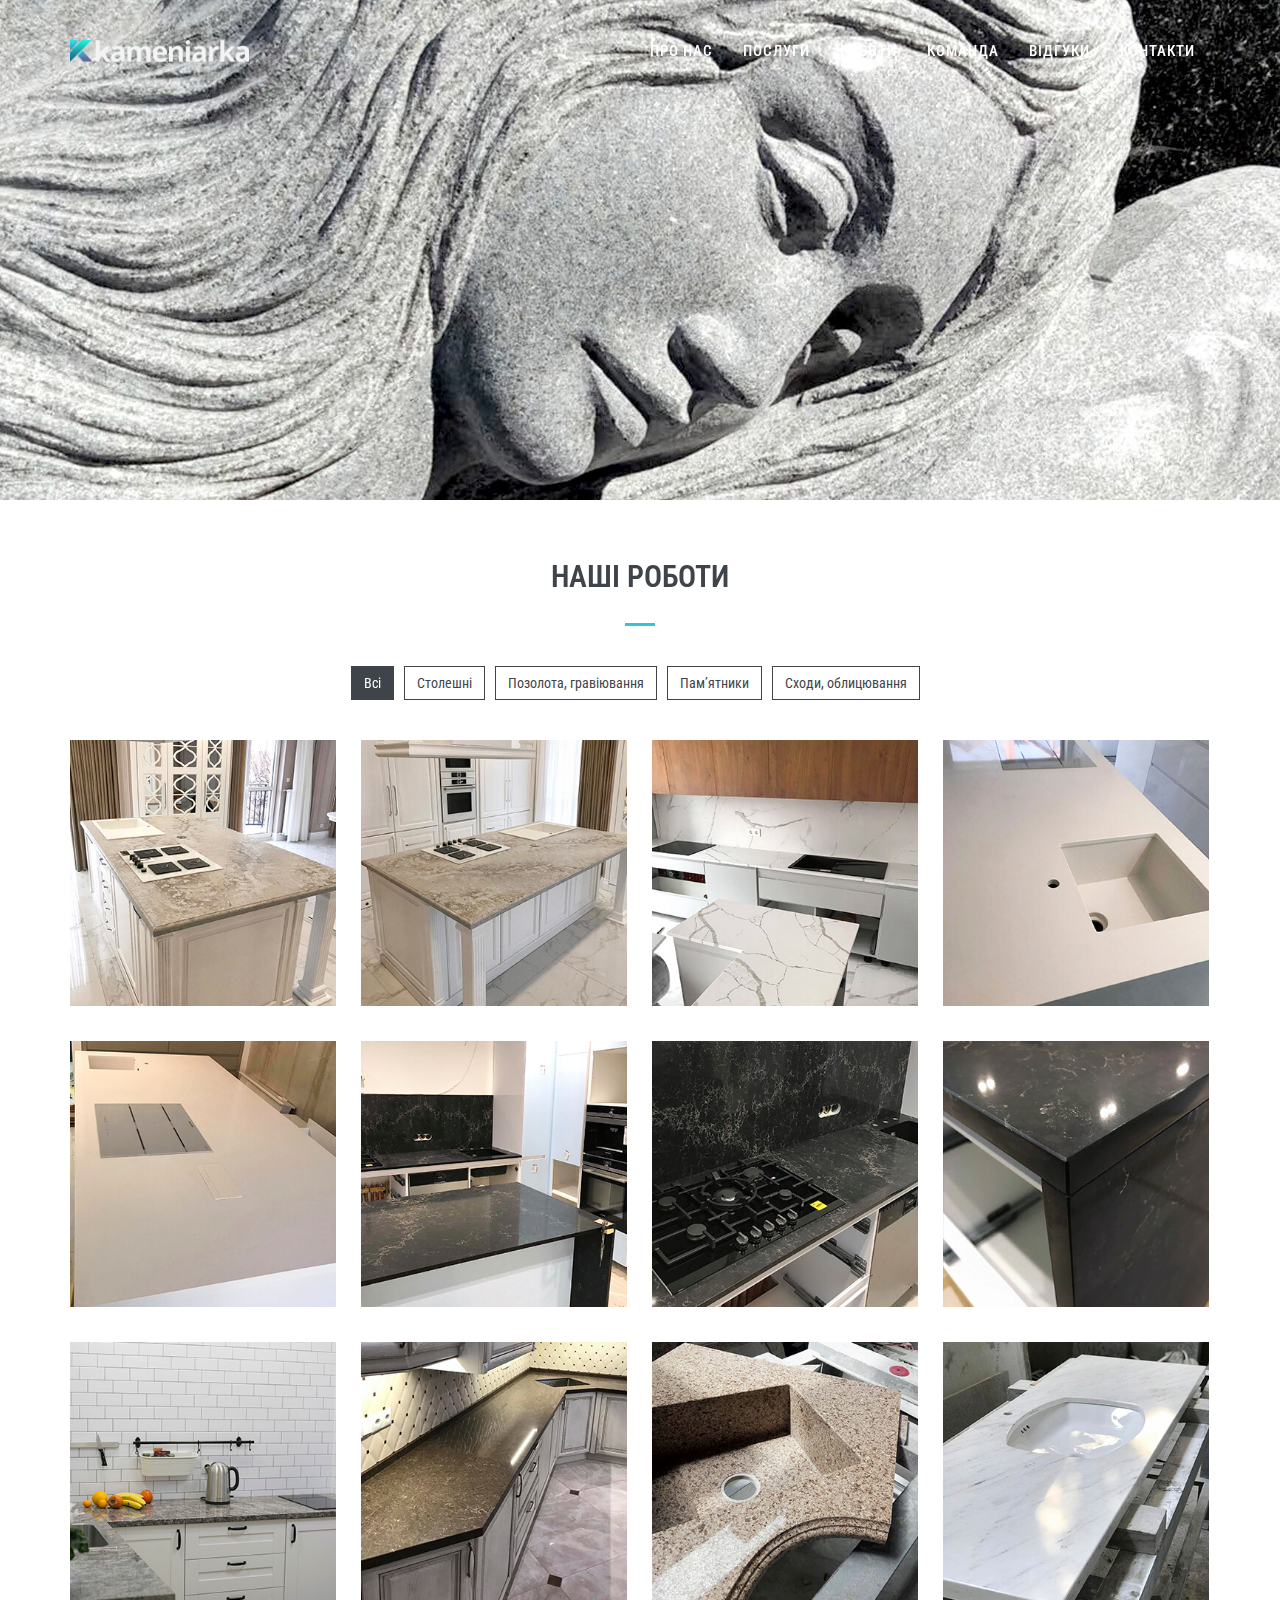
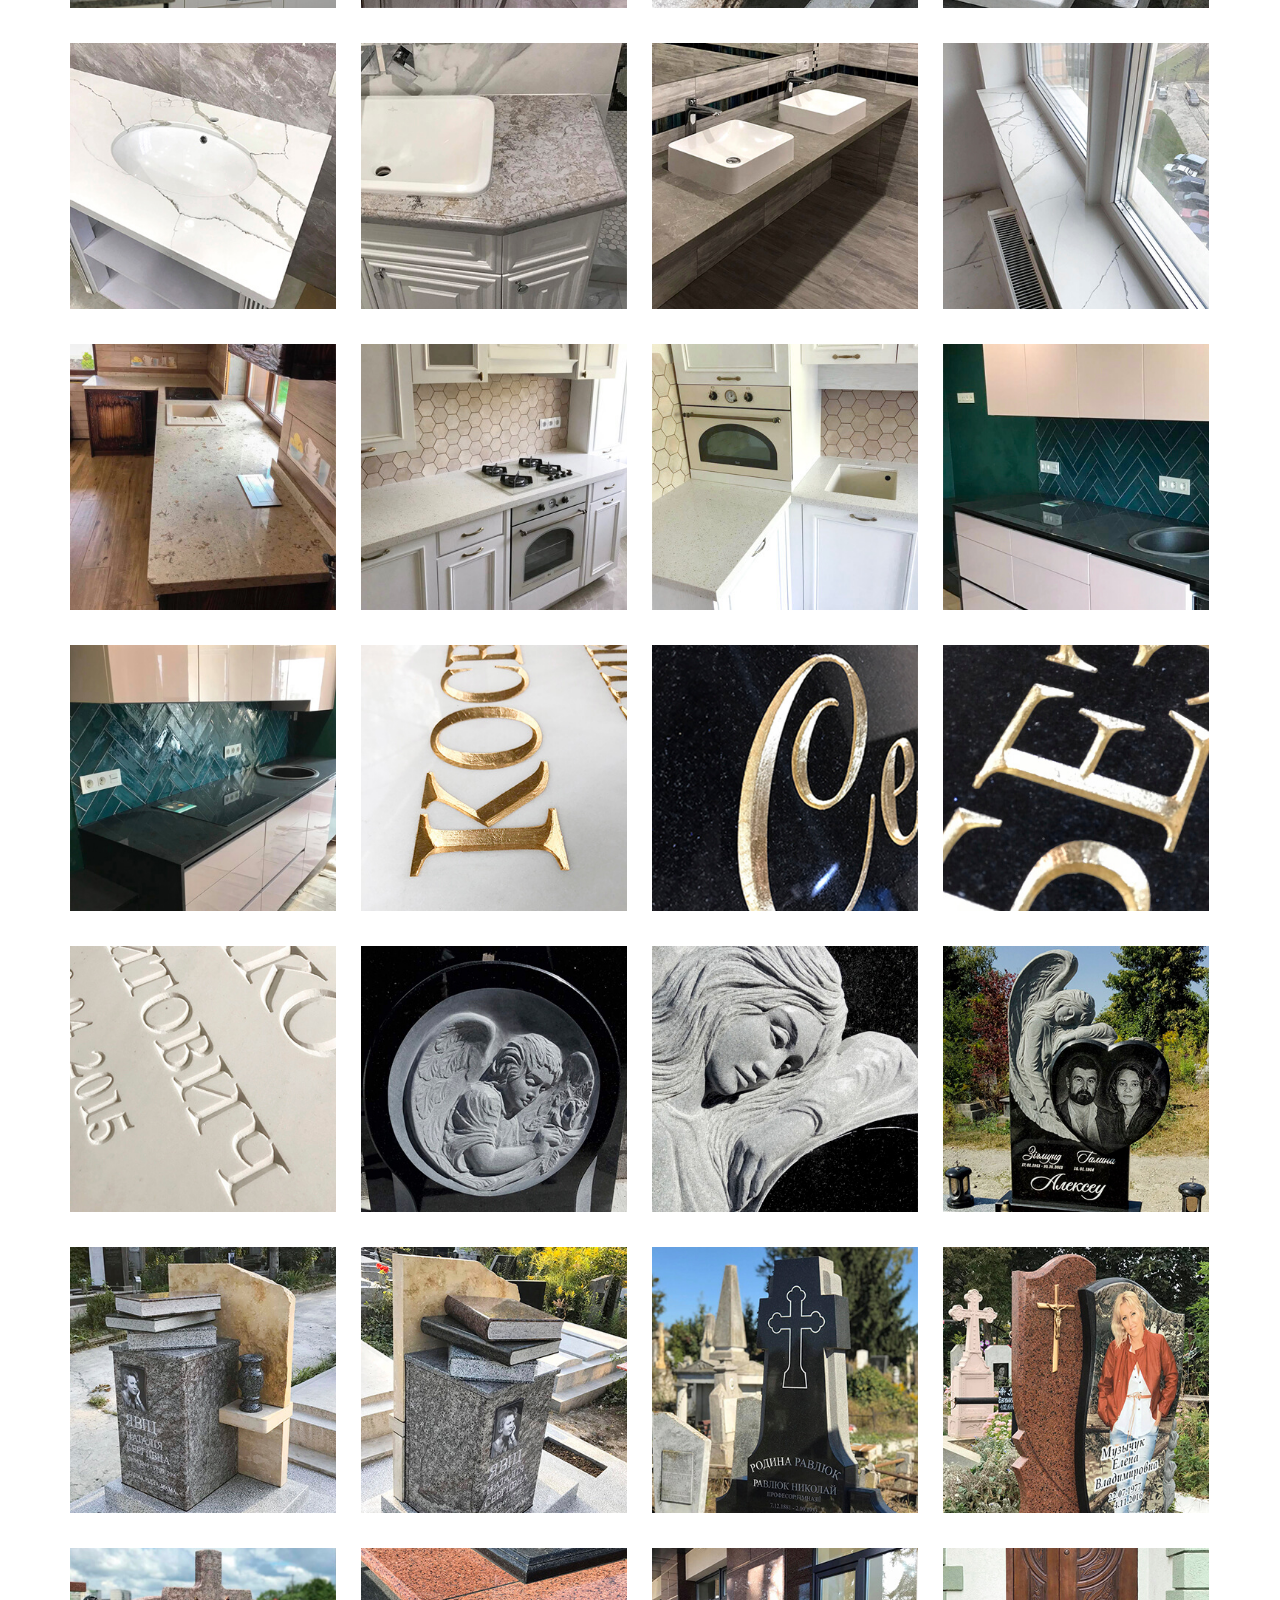
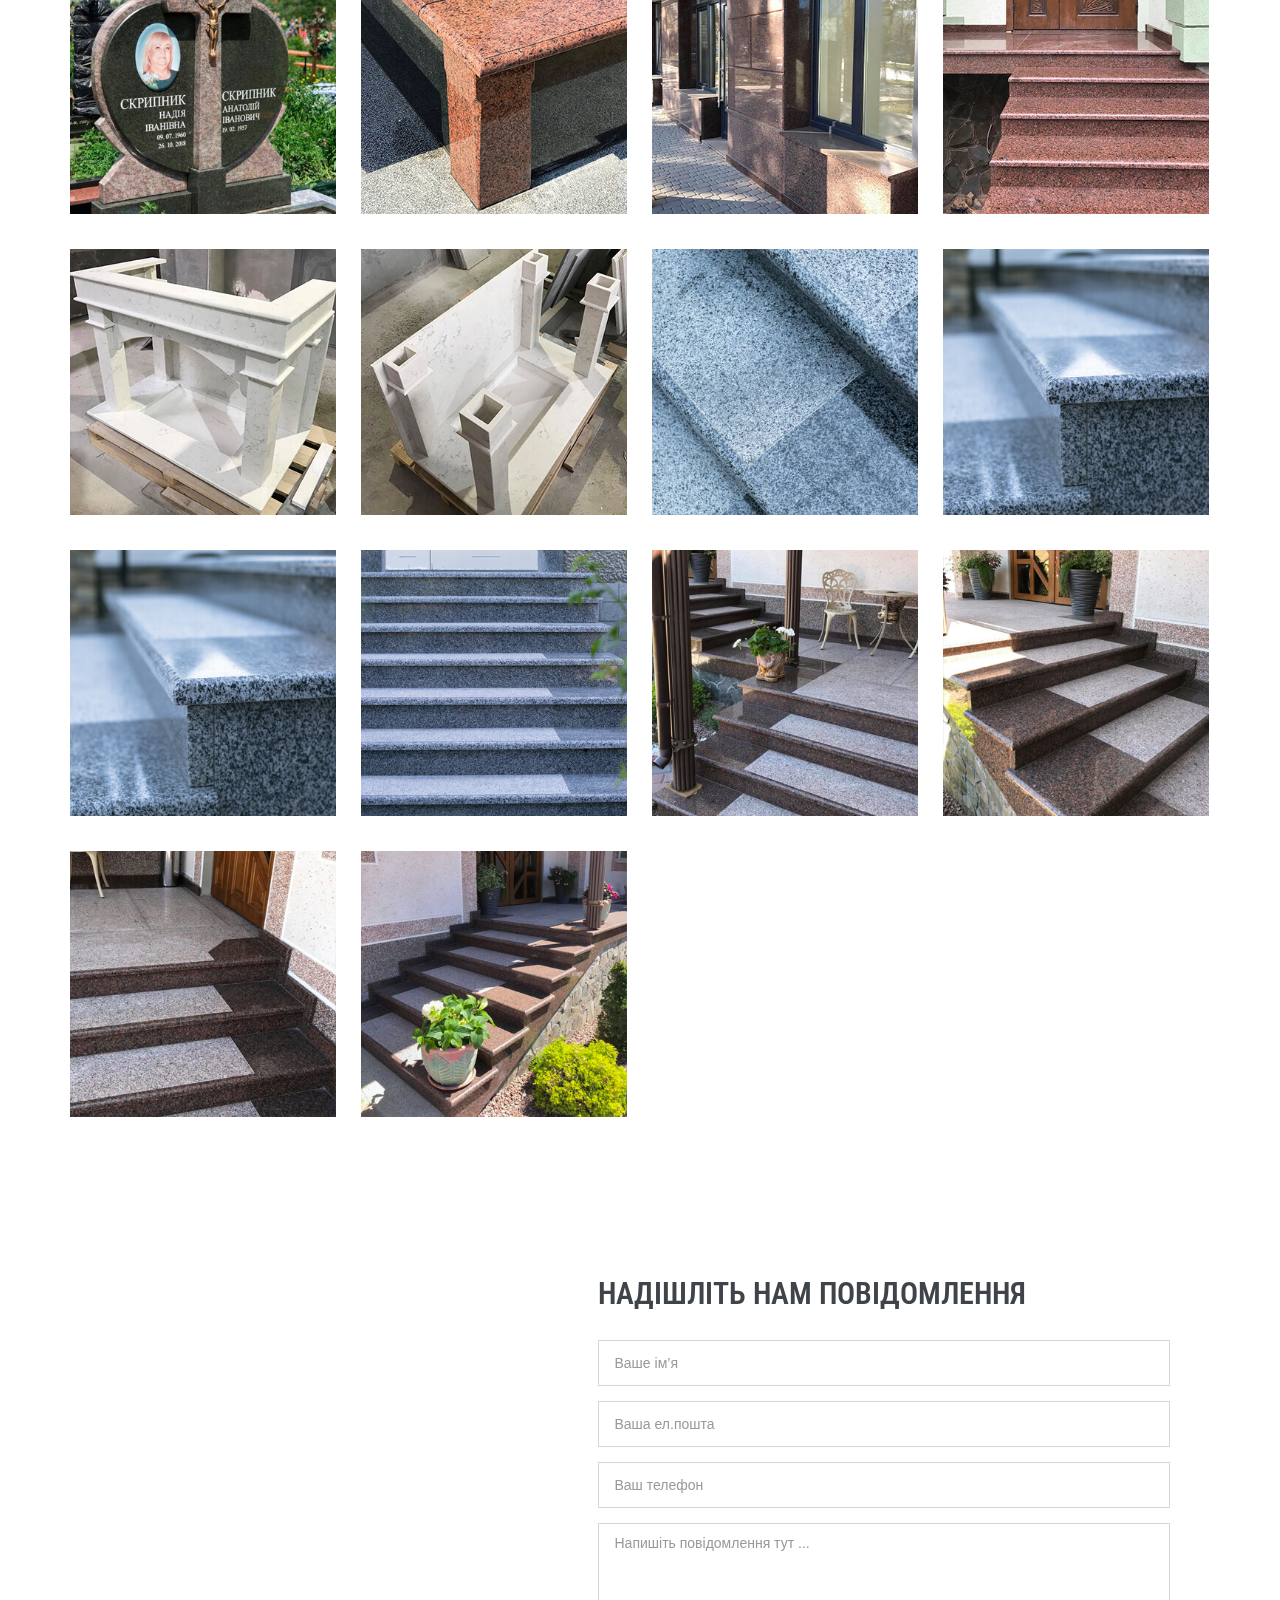
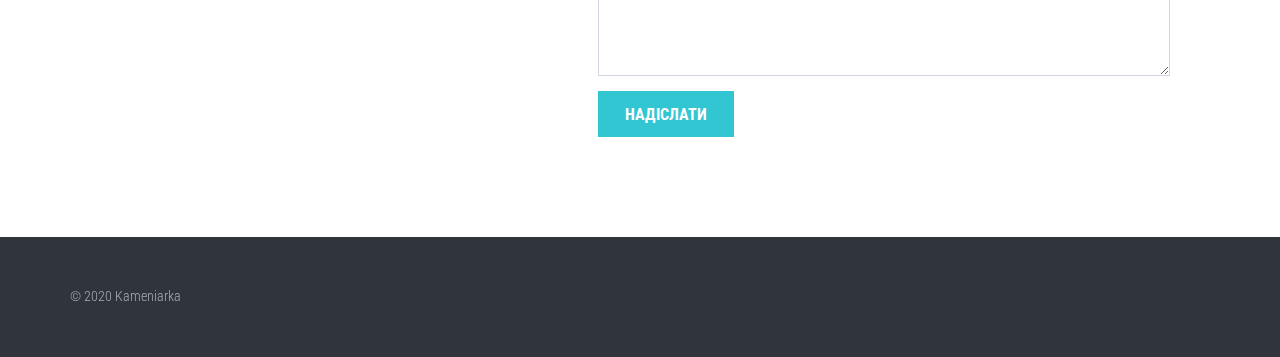
<file: portfolio.html>
<!DOCTYPE html><!--[if IE 8]> <html lang="en" class="ie8"> <![endif]-->
<!--[if IE 9]> <html lang="en" class="ie9"> <![endif]-->
<!--[if !IE]><!-->
<html lang="uk">
<!--<![endif]--><head><meta charset="utf-8"><meta http-equiv="X-UA-Compatible" content="IE=edge"><meta content="width=device-width, initial-scale=1.0" name="viewport"><meta http-equiv="Content-type" content="text/html; charset=utf-8"><title>Каменярка: карбувальна майстерня. Місто Чернівці.</title><meta content="Карбувальна майстерня м. Чернівці, або просто Каменярка" name="description"><meta content="Карбувальна майстерня, пам'ятники, позолота" name="keywords"><link href="//fonts.googleapis.com/css?family=Roboto+Condensed:300italic,400italic,700italic,400,300,700&amp;subset=latin,cyrillic-ext,greek-ext,cyrillic,latin-ext,vietnamese,greek" rel="stylesheet" type="text/css"><link href="//fonts.googleapis.com/css?family=Hind:400,500,300,600,700" rel="stylesheet" type="text/css"><link rel="shortcut icon" href="./img/favicon-7d58c52e9d.png"><link href="./css/app-ecb89468ab.css" rel="stylesheet" type="text/css"><script src="https://www.google.com/recaptcha/api.js"></script></head><body class="c-layout-header-fixed c-layout-header-mobile-fixed c-layout-header-fullscreen c-layout-header-topbar"><header class="c-layout-header c-layout-header-onepage c-layout-header-default c-layout-header-dark-mobile c-header-transparent-dark" data-minimize-offset="80"><div class="c-navbar"><div class="container"><div class="c-navbar-wrapper clearfix"><div class="c-brand c-pull-left"><a class="c-logo" href="/"><img class="c-desktop-logo" src="img/logo-a5a36b6093.png" alt="JANGO"><img class="c-desktop-logo-inverse" src="img/logo-a5a36b6093.png" alt="JANGO"><img class="c-mobile-logo" src="img/logo-a5a36b6093.png" alt="JANGO"></a><button class="c-hor-nav-toggler" type="button" data-target=".c-mega-menu"><span class="c-line"></span><span class="c-line"></span><span class="c-line"></span></button></div><nav class="c-mega-menu c-mega-menu-onepage c-pull-right c-mega-menu-dark c-mega-menu-dark-mobile c-fonts-uppercase c-fonts-bold" data-onepage-animation-speed="700"><ul class="nav navbar-nav c-theme-nav"><li class="c-onepage-link"><a class="c-link" href="/?section=about">Про нас</a></li><li class="c-onepage-link"><a class="c-link" href="/?section=services">Послуги</a></li><li class="c-onepage-link"><a class="c-link" href="/?section=portfolio">Роботи</a></li><li class="c-onepage-link"><a class="c-link" href="/?section=team">Команда</a></li><li class="c-onepage-link"><a class="c-link" href="/?section=testimonials">Відгуки</a></li><li class="c-onepage-link"><a class="c-link" href="#contact">Контакти</a></li></ul></nav></div></div></div></header><div class="c-layout-page"><div class="portfolio-bg c-bgimage-full c-bg-img-center" style="background-image: url(img/backgrounds/portfolio-5caa5bb04d.jpg)"></div><div class="c-content-box c-size-md"><div class="c-content-title-1"><h3 class="c-center c-font-uppercase c-font-bold">Наші Роботи</h3><div class="c-line-center c-theme-bg">     </div></div><div class="container"><div class="cbp-panel"><div class="cbp-l-filters-buttonCenter" id="filters-container"><div class="cbp-filter-item-active cbp-filter-item" data-filter="*">Всі<div class="cbp-filter-counter"></div></div><div class="cbp-filter-item" data-filter=".countertops">Столешні<div class="cbp-filter-counter"></div></div><div class="cbp-filter-item" data-filter=".engraving">Позолота, гравіювання<div class="cbp-filter-counter"></div></div><div class="cbp-filter-item" data-filter=".monuments">Пам’ятники<div class="cbp-filter-counter"></div></div><div class="cbp-filter-item" data-filter=".steps">Сходи, облицювання<div class="cbp-filter-counter"></div></div></div><div class="cbp cbp-l-grid-masonry-projects" id="grid-container"><div class="cbp-item countertops"><a class="cbp-lightbox" href="img/portfolio/countertops/01-b494dfbff1.jpg"><img src="img/portfolio/countertops/01_sm-819f317eaa.jpg"></a></div><div class="cbp-item countertops"><a class="cbp-lightbox" href="img/portfolio/countertops/02-acc62ef07c.jpg"><img src="img/portfolio/countertops/02_sm-c2a3e0a0dd.jpg"></a></div><div class="cbp-item countertops"><a class="cbp-lightbox" href="img/portfolio/countertops/03-d6846fcb7b.jpg"><img src="img/portfolio/countertops/03_sm-a18467d305.jpg"></a></div><div class="cbp-item countertops"><a class="cbp-lightbox" href="img/portfolio/countertops/04-af2c71c1b7.jpg"><img src="img/portfolio/countertops/04_sm-f37b073e07.jpg"></a></div><div class="cbp-item countertops"><a class="cbp-lightbox" href="img/portfolio/countertops/05-8a7f34cf8e.jpg"><img src="img/portfolio/countertops/05_sm-b053020c29.jpg"></a></div><div class="cbp-item countertops"><a class="cbp-lightbox" href="img/portfolio/countertops/06-c34591f628.jpg"><img src="img/portfolio/countertops/06_sm-0eb5d07a20.jpg"></a></div><div class="cbp-item countertops"><a class="cbp-lightbox" href="img/portfolio/countertops/07-c81b546e46.jpg"><img src="img/portfolio/countertops/07_sm-27843763a0.jpg"></a></div><div class="cbp-item countertops"><a class="cbp-lightbox" href="img/portfolio/countertops/08-2da09165ef.jpg"><img src="img/portfolio/countertops/08_sm-07477b0308.jpg"></a></div><div class="cbp-item countertops"><a class="cbp-lightbox" href="img/portfolio/countertops/09-1750399785.jpg"><img src="img/portfolio/countertops/09_sm-4db31432d8.jpg"></a></div><div class="cbp-item countertops"><a class="cbp-lightbox" href="img/portfolio/countertops/10-0f00f7df09.jpg"><img src="img/portfolio/countertops/10_sm-933c01b15d.jpg"></a></div><div class="cbp-item countertops"><a class="cbp-lightbox" href="img/portfolio/countertops/11-7f0491a736.jpg"><img src="img/portfolio/countertops/11_sm-8bb6dbf123.jpg"></a></div><div class="cbp-item countertops"><a class="cbp-lightbox" href="img/portfolio/countertops/12-d1e398cf18.jpg"><img src="img/portfolio/countertops/12_sm-dfd6c32776.jpg"></a></div><div class="cbp-item countertops"><a class="cbp-lightbox" href="img/portfolio/countertops/13-f2d44a7ea3.jpg"><img src="img/portfolio/countertops/13_sm-87eff526ef.jpg"></a></div><div class="cbp-item countertops"><a class="cbp-lightbox" href="img/portfolio/countertops/14-efd6eba1c5.jpg"><img src="img/portfolio/countertops/14_sm-96cb7f7752.jpg"></a></div><div class="cbp-item countertops"><a class="cbp-lightbox" href="img/portfolio/countertops/15-d5cbac64ea.jpg"><img src="img/portfolio/countertops/15_sm-333daf2bb9.jpg"></a></div><div class="cbp-item countertops"><a class="cbp-lightbox" href="img/portfolio/countertops/16-8ae61d4e5e.jpg"><img src="img/portfolio/countertops/16_sm-aa1d9eedc2.jpg"></a></div><div class="cbp-item countertops"><a class="cbp-lightbox" href="img/portfolio/countertops/17-e457a6150f.jpg"><img src="img/portfolio/countertops/17_sm-cbc344c6c5.jpg"></a></div><div class="cbp-item countertops"><a class="cbp-lightbox" href="img/portfolio/countertops/18-12fcb14bd0.jpg"><img src="img/portfolio/countertops/18_sm-2f76a31281.jpg"></a></div><div class="cbp-item countertops"><a class="cbp-lightbox" href="img/portfolio/countertops/19-accab785d9.jpg"><img src="img/portfolio/countertops/19_sm-668e33f769.jpg"></a></div><div class="cbp-item countertops"><a class="cbp-lightbox" href="img/portfolio/countertops/20-1a3ccab82b.jpg"><img src="img/portfolio/countertops/20_sm-9abcab7f99.jpg"></a></div><div class="cbp-item countertops"><a class="cbp-lightbox" href="img/portfolio/countertops/21-75d0d8bce2.jpg"><img src="img/portfolio/countertops/21_sm-dd7d7f765d.jpg"></a></div><div class="cbp-item engraving"><a class="cbp-lightbox" href="img/portfolio/engraving/01-329fa9b384.jpg"><img src="img/portfolio/engraving/01_sm-7c17d13bfe.jpg"></a></div><div class="cbp-item engraving"><a class="cbp-lightbox" href="img/portfolio/engraving/02-97c4710739.jpg"><img src="img/portfolio/engraving/02_sm-cc6cc7c219.jpg"></a></div><div class="cbp-item engraving"><a class="cbp-lightbox" href="img/portfolio/engraving/03-ceb60f42e1.jpg"><img src="img/portfolio/engraving/03_sm-4a2558b9bb.jpg"></a></div><div class="cbp-item engraving"><a class="cbp-lightbox" href="img/portfolio/engraving/04-6a9c4cc1fb.jpg"><img src="img/portfolio/engraving/04_sm-33b44ae3bd.jpg"></a></div><div class="cbp-item monuments"><a class="cbp-lightbox" href="img/portfolio/monuments/01-47cdce30ff.jpg"><img src="img/portfolio/monuments/01_sm-4f6a581550.jpg"></a></div><div class="cbp-item monuments"><a class="cbp-lightbox" href="img/portfolio/monuments/02-e2fa7e44d0.jpg"><img src="img/portfolio/monuments/02_sm-40c2286454.jpg"></a></div><div class="cbp-item monuments"><a class="cbp-lightbox" href="img/portfolio/monuments/03-38e5c9df2f.jpg"><img src="img/portfolio/monuments/03_sm-20cfdc70a4.jpg"></a></div><div class="cbp-item monuments"><a class="cbp-lightbox" href="img/portfolio/monuments/04-95e3fddd8b.jpg"><img src="img/portfolio/monuments/04_sm-82294f4abc.jpg"></a></div><div class="cbp-item monuments"><a class="cbp-lightbox" href="img/portfolio/monuments/05-accc44f688.jpg"><img src="img/portfolio/monuments/05_sm-3130b4b019.jpg"></a></div><div class="cbp-item monuments"><a class="cbp-lightbox" href="img/portfolio/monuments/06-925864bc82.jpg"><img src="img/portfolio/monuments/06_sm-9923211901.jpg"></a></div><div class="cbp-item monuments"><a class="cbp-lightbox" href="img/portfolio/monuments/07-18c1681591.jpg"><img src="img/portfolio/monuments/07_sm-75963ecbbc.jpg"></a></div><div class="cbp-item monuments"><a class="cbp-lightbox" href="img/portfolio/monuments/08-74bf8c1ec4.jpg"><img src="img/portfolio/monuments/08_sm-0b7637678e.jpg"></a></div><div class="cbp-item steps"><a class="cbp-lightbox" href="img/portfolio/steps/01-c8dc5f0750.jpg"><img src="img/portfolio/steps/01_sm-b02c5195d7.jpg"></a></div><div class="cbp-item steps"><a class="cbp-lightbox" href="img/portfolio/steps/02-eb9ebfe4f3.jpg"><img src="img/portfolio/steps/02_sm-c90eadc30e.jpg"></a></div><div class="cbp-item steps"><a class="cbp-lightbox" href="img/portfolio/steps/03-d59c40e06b.jpg"><img src="img/portfolio/steps/03_sm-76971cf429.jpg"></a></div><div class="cbp-item steps"><a class="cbp-lightbox" href="img/portfolio/steps/04-baeb9232a6.jpg"><img src="img/portfolio/steps/04_sm-c8dea651de.jpg"></a></div><div class="cbp-item steps"><a class="cbp-lightbox" href="img/portfolio/steps/05-e2ebbc75d3.jpg"><img src="img/portfolio/steps/05_sm-ec74d8e464.jpg"></a></div><div class="cbp-item steps"><a class="cbp-lightbox" href="img/portfolio/steps/06-c165bd4218.jpg"><img src="img/portfolio/steps/06_sm-60501566e8.jpg"></a></div><div class="cbp-item steps"><a class="cbp-lightbox" href="img/portfolio/steps/07-7b4e6d8b8a.jpg"><img src="img/portfolio/steps/07_sm-d9380205f6.jpg"></a></div><div class="cbp-item steps"><a class="cbp-lightbox" href="img/portfolio/steps/08-daceba43a0.jpg"><img src="img/portfolio/steps/08_sm-d9380205f6.jpg"></a></div><div class="cbp-item steps"><a class="cbp-lightbox" href="img/portfolio/steps/09-928720c212.jpg"><img src="img/portfolio/steps/09_sm-9764a24339.jpg"></a></div><div class="cbp-item steps"><a class="cbp-lightbox" href="img/portfolio/steps/10-9c3eb56335.jpg"><img src="img/portfolio/steps/10_sm-a735906af0.jpg"></a></div><div class="cbp-item steps"><a class="cbp-lightbox" href="img/portfolio/steps/11-ffe4a58a04.jpg"><img src="img/portfolio/steps/11_sm-d7b406b1bb.jpg"></a></div><div class="cbp-item steps"><a class="cbp-lightbox" href="img/portfolio/steps/12-80d36f1d20.jpg"><img src="img/portfolio/steps/12_sm-fdc74c9773.jpg"></a></div><div class="cbp-item steps"><a class="cbp-lightbox" href="img/portfolio/steps/13-84a995138e.jpg"><img src="img/portfolio/steps/13_sm-4a98996561.jpg"></a></div></div></div></div></div><section id="contact"><div class="c-content-box c-size-md c-bg-img-top c-no-padding c-pos-relative"><div class="container"><div class="c-content-contact-1 c-opt-1"><div class="row" data-auto-height=".c-height"><div class="col-sm-5 c-desktop"></div><div class="col-sm-7"><div class="c-body"><div class="c-contact"><div class="c-content-title-1"><h3 class="c-font-uppercase c-font-bold">Надішліть нам повідомлення</h3></div><form id="contact-form" action="https://kameniarka.fly.dev/contact"><div class="form-group"><input class="form-control c-square c-theme input-lg" type="text" name="name" placeholder="Ваше ім’я" required="required"/></div><div class="form-group"><input class="form-control c-square c-theme input-lg" type="email" name="email" placeholder="Ваша ел.пошта" required="required"/></div><div class="form-group"><input class="form-control c-square c-theme input-lg" type="text" name="phone" placeholder="Ваш телефон" required="required"/></div><div class="form-group"><textarea class="form-control c-theme c-square input-lg" rows="7" name="text" placeholder="Напишіть повідомлення тут ..." required="required"></textarea></div><div class="form-group"><div class="g-recaptcha" data-sitekey="6LdTYUAUAAAAAG47v8RY3yqHsGjWGAtfYI6HlaaD"></div></div><button class="btn c-theme-btn c-btn-uppercase btn-lg c-btn-bold c-btn-square" type="submit" data-loading-text="Надсилаю">Надіслати</button><span class="form-msg done">Дякую, Ваше повідомлення надіслано!</span><span class="form-msg fail">Спробуйте, будь ласка, пізніше!</span></form></div></div></div></div></div></div><div class="c-content-contact-1-gmap" id="gmapbg" style="height: 748px;" data-lat="48.261507" data-long="25.957499" data-marker="&lt;b&gt;Наша адреса:&lt;/b&gt;&lt;br&gt;&lt;br&gt;м. Чернівці&lt;br&gt;пров. Індустріальний 4&lt;br&gt;&lt;br&gt;+38 050 537 20 37&lt;br&gt;+38 068 537 20 37"></div></div></section></div><div class="c-layout-go2top"><i class="icon-arrow-up"></i></div><footer class="c-layout-footer c-layout-footer-1"><div class="c-postfooter"><div class="container"><div class="row"><div class="col-md-6 col-sm-6"><p class="c-copyright c-font-oswald c-font-14">© 2020 Kameniarka</p></div></div></div></div></footer><script src="./js/vendor-e054d81151.js" type="text/javascript"></script><script src="./js/app-b0833613ca.js" type="text/javascript"></script><script src="//maps.google.com/maps/api/js?key=AIzaSyAOOobVT9i2vEPOwsQllkQAUEIXx2uPf4A" type="text/javascript"></script></body>
</file>
